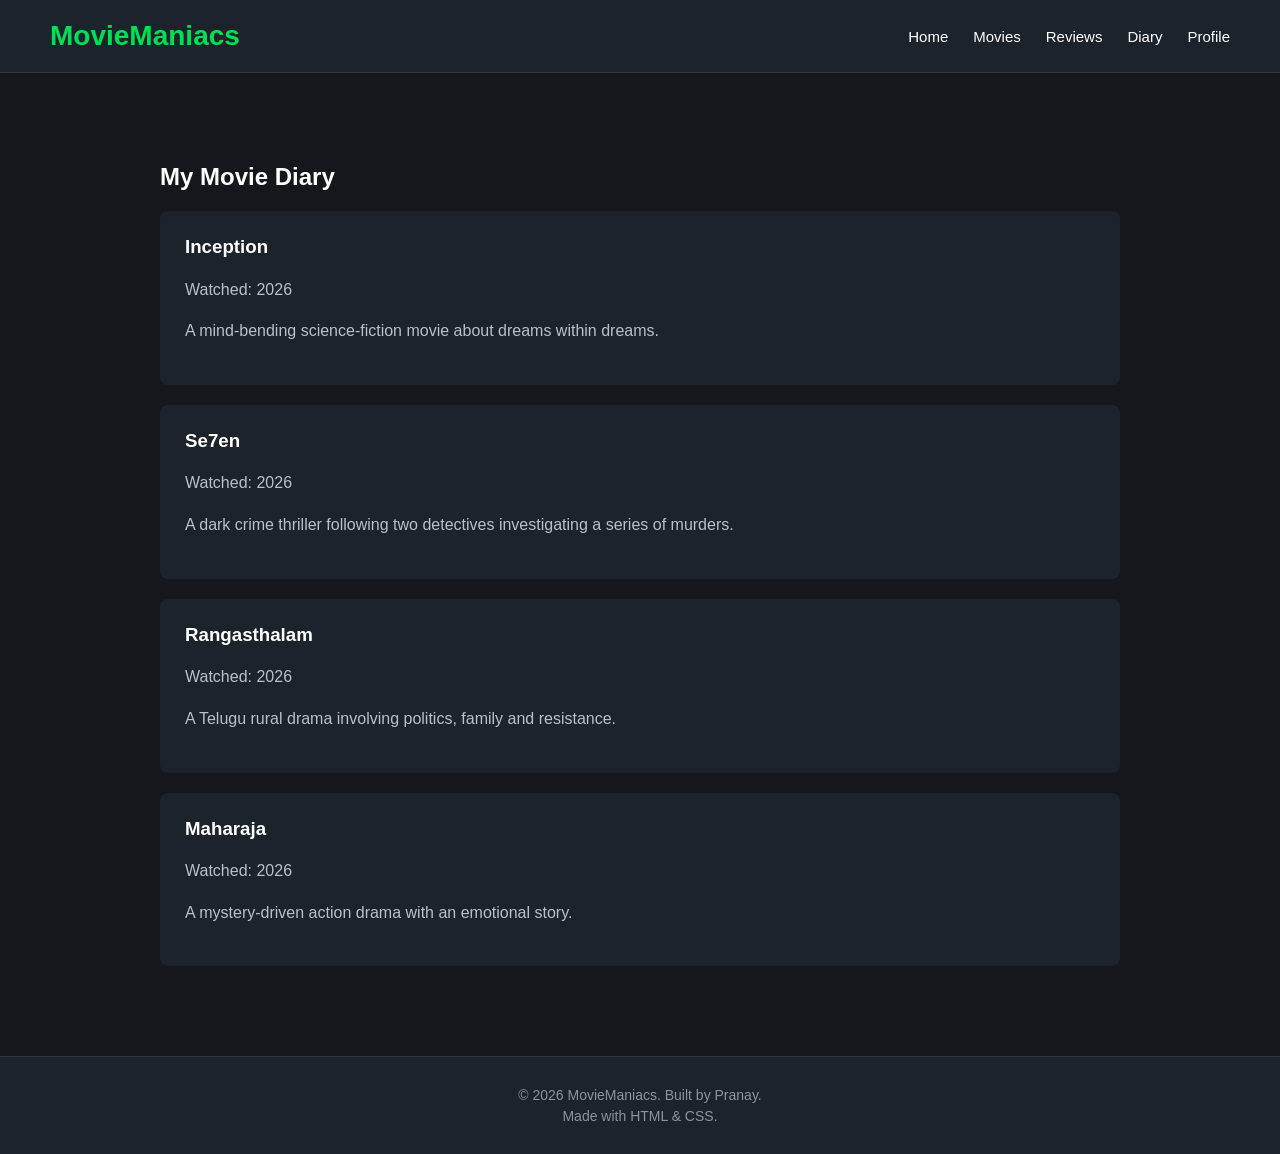
<file: diary.html>
<!DOCTYPE html>
<html lang="en">

<head>

    <meta charset="UTF-8">

    <meta
        name="viewport"
        content="width=device-width, initial-scale=1.0"
    >

    <title>Diary - MovieManiacs</title>

    <link rel="stylesheet" href="style.css">

</head>

<body>


    <!-- HEADER -->

    <header>

        <h1>MovieManiacs</h1>

        <nav>

            <a href="index.html">Home</a>

            <a href="index.html#movies">Movies</a>

            <a href="reviews.html">Reviews</a>

            <a href="diary.html">Diary</a>

            <a href="profile.html">Profile</a>

        </nav>

    </header>


    <!-- DIARY -->

    <main>

        <section class="diary-page">

            <h2>My Movie Diary</h2>


            <div class="diary-card">

                <h3>Inception</h3>

                <p>
                    Watched: 2026
                </p>

                <p>
                    A mind-bending science-fiction
                    movie about dreams within dreams.
                </p>

            </div>


            <div class="diary-card">

                <h3>Se7en</h3>

                <p>
                    Watched: 2026
                </p>

                <p>
                    A dark crime thriller following
                    two detectives investigating
                    a series of murders.
                </p>

            </div>


            <div class="diary-card">

                <h3>Rangasthalam</h3>

                <p>
                    Watched: 2026
                </p>

                <p>
                    A Telugu rural drama involving
                    politics, family and resistance.
                </p>

            </div>


            <div class="diary-card">

                <h3>Maharaja</h3>

                <p>
                    Watched: 2026
                </p>

                <p>
                    A mystery-driven action drama
                    with an emotional story.
                </p>

            </div>


        </section>

    </main>


    <!-- FOOTER -->

    <footer>

        <p>
            &copy; 2026 MovieManiacs. Built by Pranay.
        </p>

        <p>
            Made with HTML & CSS.
        </p>

    </footer>

</body>

</html>
</file>
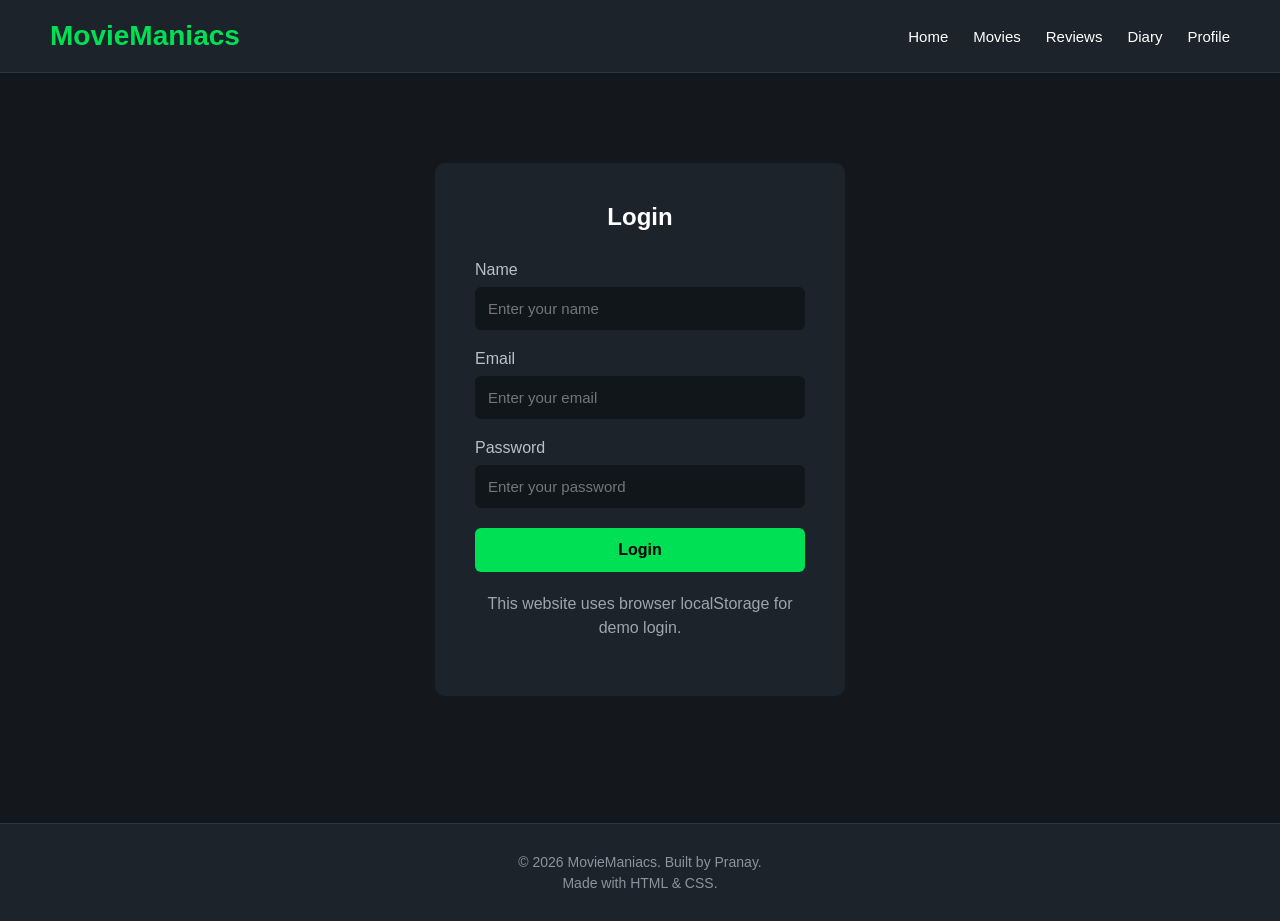
<file: login.html>
<!DOCTYPE html>
<html lang="en">

<head>

    <meta charset="UTF-8">

    <meta
        name="viewport"
        content="width=device-width, initial-scale=1.0"
    >

    <title>Login - MovieManiacs</title>

    <link rel="stylesheet" href="style.css">

</head>

<body>


    <!-- HEADER -->

    <header>

        <h1>MovieManiacs</h1>

        <nav>

            <a href="index.html">Home</a>

            <a href="index.html#movies">Movies</a>

            <a href="reviews.html">Reviews</a>

            <a href="diary.html">Diary</a>

            <a href="profile.html">Profile</a>

        </nav>

    </header>


    <!-- LOGIN -->

    <main>

        <section class="login-page">

            <div class="login-card">

                <h2>Login</h2>


                <form id="loginForm">


                    <label for="name">
                        Name
                    </label>

                    <input
                        type="text"
                        id="name"
                        placeholder="Enter your name"
                        required
                    >


                    <label for="email">
                        Email
                    </label>

                    <input
                        type="email"
                        id="email"
                        placeholder="Enter your email"
                        required
                    >


                    <label for="password">
                        Password
                    </label>

                    <input
                        type="password"
                        id="password"
                        placeholder="Enter your password"
                        required
                    >


                    <button type="submit">
                        Login
                    </button>

                </form>


                <p>
                    This website uses browser
                    localStorage for demo login.
                </p>

            </div>

        </section>

    </main>


    <!-- FOOTER -->

    <footer>

        <p>
            &copy; 2026 MovieManiacs. Built by Pranay.
        </p>

        <p>
            Made with HTML & CSS.
        </p>

    </footer>


    <script>

        const loginForm =
            document.getElementById("loginForm");


        loginForm.addEventListener(
            "submit",
            function (event) {

                event.preventDefault();


                const name =
                    document
                        .getElementById("name")
                        .value
                        .trim();


                const email =
                    document
                        .getElementById("email")
                        .value
                        .trim();


                const password =
                    document
                        .getElementById("password")
                        .value;


                if (
                    name === "" ||
                    email === "" ||
                    password === ""
                ) {

                    alert(
                        "Please fill in all fields."
                    );

                    return;

                }


                const user = {

                    name: name,

                    email: email

                };


                localStorage.setItem(
                    "loggedInUser",
                    JSON.stringify(user)
                );


                alert(
                    "Login successful!"
                );


                window.location.href =
                    "profile.html";

            }
        );

    </script>

</body>

</html>
</file>
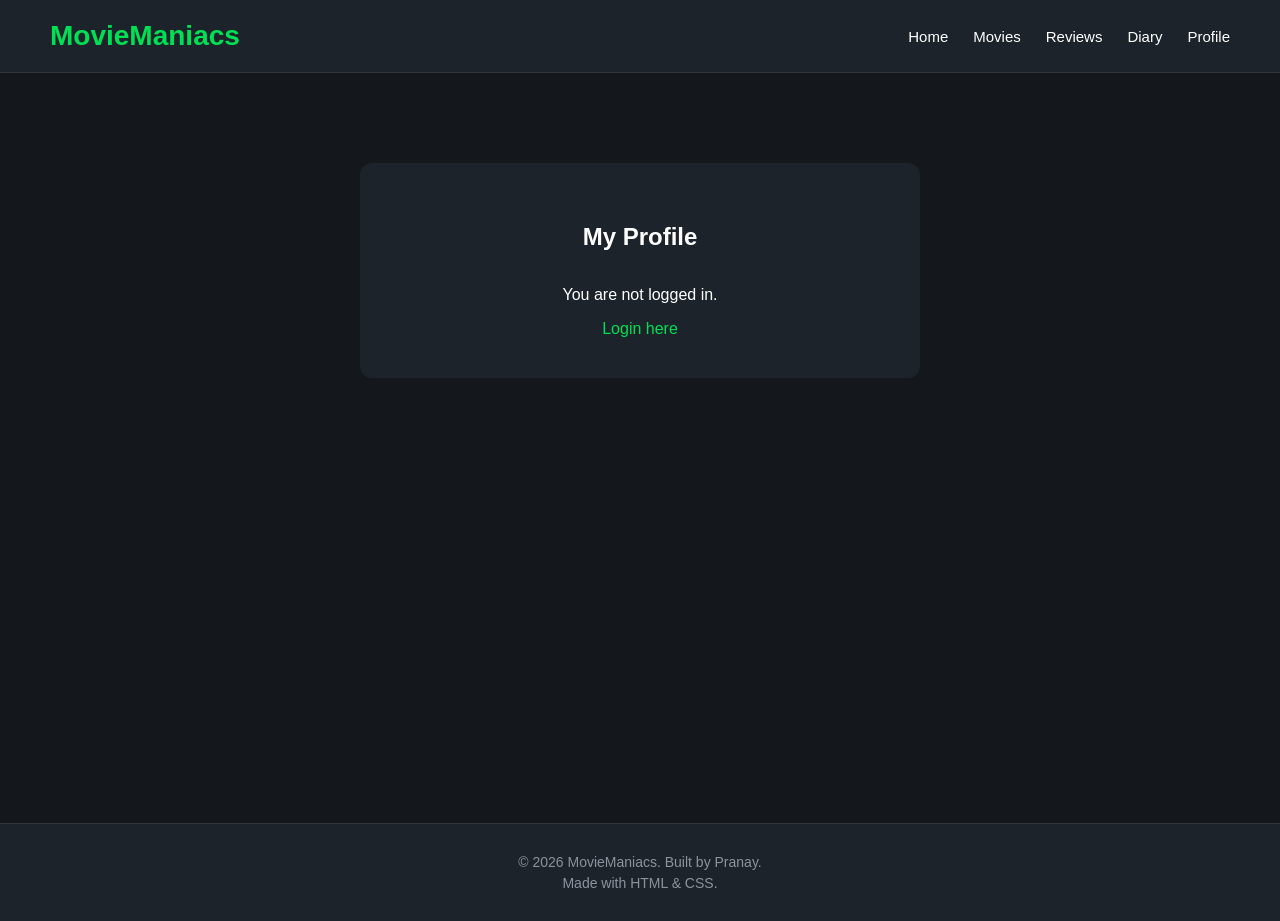
<file: profile.html>
<!DOCTYPE html>
<html lang="en">

<head>

    <meta charset="UTF-8">

    <meta
        name="viewport"
        content="width=device-width, initial-scale=1.0"
    >

    <title>Profile - MovieManiacs</title>

    <link rel="stylesheet" href="style.css">

</head>

<body>


    <!-- HEADER -->

    <header>

        <h1>MovieManiacs</h1>

        <nav>

            <a href="index.html">Home</a>

            <a href="index.html#movies">Movies</a>

            <a href="reviews.html">Reviews</a>

            <a href="diary.html">Diary</a>

            <a href="profile.html">Profile</a>

        </nav>

    </header>


    <!-- PROFILE -->

    <main>

        <section class="profile-page">


            <!-- LOGGED IN -->

            <div
                class="profile-card"
                id="profileCard"
            >

                <h2>My Profile</h2>


                <div class="profile-info">

                    <label>
                        Name
                    </label>

                    <p id="userName">
                        Loading...
                    </p>

                </div>


                <div class="profile-info">

                    <label>
                        Email
                    </label>

                    <p id="userEmail">
                        Loading...
                    </p>

                </div>


                <div class="profile-info">

                    <label>
                        Account Status
                    </label>

                    <p class="status">
                        ✓ Logged in
                    </p>

                </div>


                <button
                    class="logout-btn"
                    onclick="logout()"
                >
                    Logout
                </button>


                <a
                    href="index.html"
                    class="back-home"
                >
                    ← Back to Home
                </a>

            </div>


            <!-- NOT LOGGED IN -->

            <div
                class="profile-card not-logged"
                id="notLoggedIn"
                style="display: none;"
            >

                <h2>My Profile</h2>

                <p>
                    You are not logged in.
                </p>

                <a href="login.html">
                    Login here
                </a>

            </div>


        </section>

    </main>


    <!-- FOOTER -->

    <footer>

        <p>
            &copy; 2026 MovieManiacs. Built by Pranay.
        </p>

        <p>
            Made with HTML & CSS.
        </p>

    </footer>


    <script>

        const user =
            JSON.parse(
                localStorage.getItem(
                    "loggedInUser"
                )
            );


        if (!user) {

            document
                .getElementById("profileCard")
                .style.display = "none";


            document
                .getElementById("notLoggedIn")
                .style.display = "block";

        }

        else {

            document
                .getElementById("userName")
                .textContent =
                user.name ||
                "Name not available";


            document
                .getElementById("userEmail")
                .textContent =
                user.email ||
                "Email not available";

        }


        function logout() {

            localStorage.removeItem(
                "loggedInUser"
            );


            window.location.href =
                "login.html";

        }

    </script>

</body>

</html>
</file>
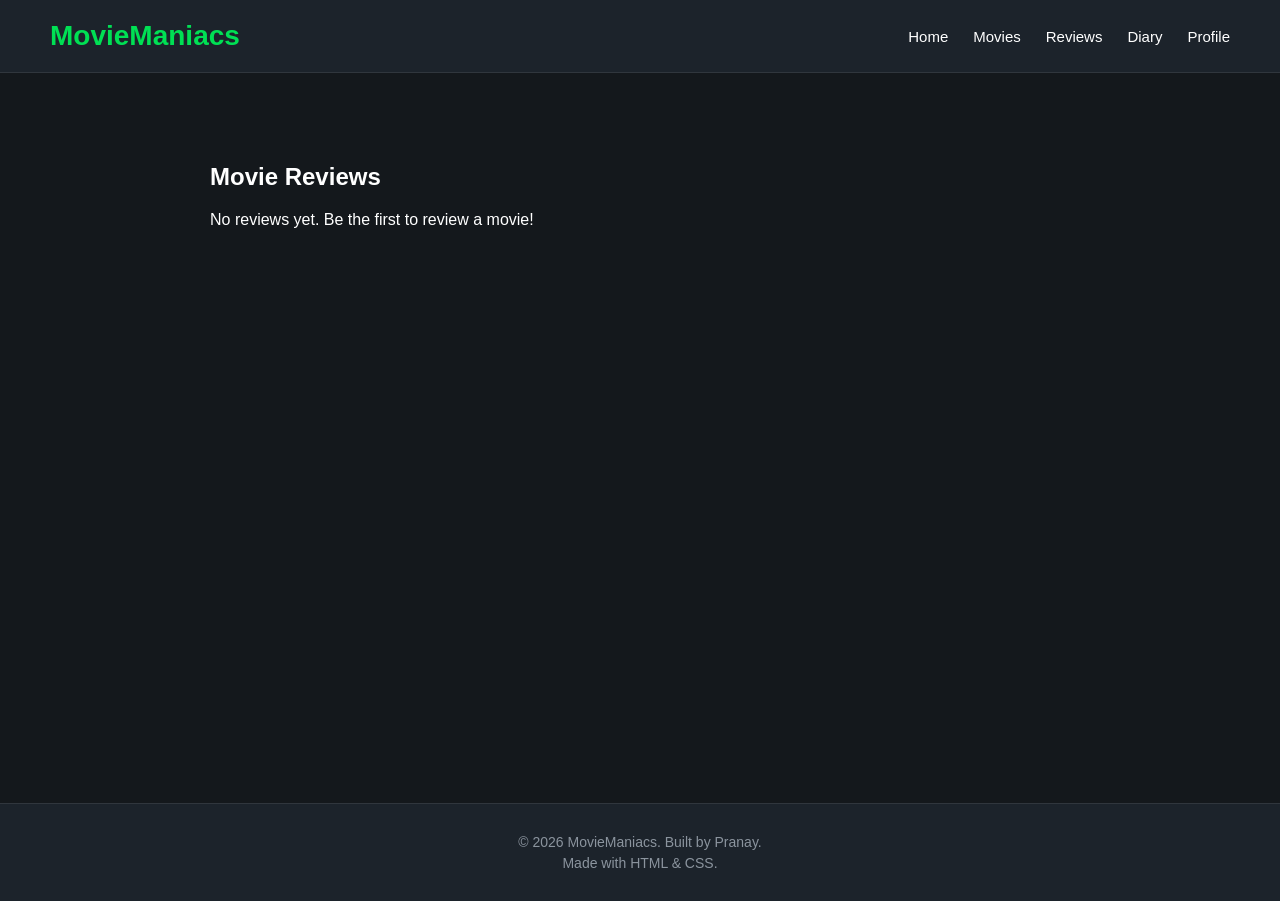
<file: reviews.html>
<!DOCTYPE html>
<html lang="en">

<head>

    <meta charset="UTF-8">

    <meta
        name="viewport"
        content="width=device-width, initial-scale=1.0"
    >

    <title>Reviews - MovieManiacs</title>

    <link rel="stylesheet" href="style.css">

</head>

<body>


    <!-- HEADER -->

    <header>

        <h1>MovieManiacs</h1>

        <nav>

            <a href="index.html">Home</a>

            <a href="index.html#movies">Movies</a>

            <a href="reviews.html">Reviews</a>

            <a href="diary.html">Diary</a>

            <a href="profile.html">Profile</a>

        </nav>

    </header>


    <!-- REVIEWS -->

    <main>

        <section class="reviews-page">

            <h2>Movie Reviews</h2>

            <div id="reviewsContainer"></div>

        </section>

    </main>


    <!-- FOOTER -->

    <footer>

        <p>
            &copy; 2026 MovieManiacs. Built by Pranay.
        </p>

        <p>
            Made with HTML & CSS.
        </p>

    </footer>


    <script>


        function displayReviews() {

            const container =
                document.getElementById(
                    "reviewsContainer"
                );


            const reviews =
                JSON.parse(
                    localStorage.getItem(
                        "reviews"
                    )
                ) || [];


            container.innerHTML = "";


            if (
                reviews.length === 0
            ) {

                container.innerHTML =
                    "<p>No reviews yet. Be the first to review a movie!</p>";

                return;

            }


            reviews
                .slice()
                .reverse()
                .forEach(
                    function (review) {

                        const card =
                            document.createElement(
                                "div"
                            );


                        card.className =
                            "review-card";


                        const stars =
                            "★".repeat(
                                Number(
                                    review.rating
                                )
                            ) +
                            "☆".repeat(
                                5 -
                                Number(
                                    review.rating
                                )
                            );


                        card.innerHTML = `

                            <h3>
                                ${review.movie}
                            </h3>

                            <div class="review-rating">
                                ${stars}
                            </div>

                            <p>
                                ${review.text}
                            </p>

                            <p>
                                <strong>
                                    Reviewed by:
                                </strong>
                                ${review.name}
                            </p>

                            <p>
                                ${review.date || ""}
                            </p>

                        `;


                        container.appendChild(
                            card
                        );

                    }
                );

        }


        displayReviews();


        window.addEventListener(
            "pageshow",
            displayReviews
        );


        window.addEventListener(
            "storage",
            displayReviews
        );


    </script>

</body>

</html>
</file>
<file: style.css>
/* =========================
   GENERAL
========================= */

* {
    box-sizing: border-box;
}

body {
    margin: 0;
    padding: 0;

    background: #14181c;

    color: #ffffff;

    font-family:
        Arial,
        Helvetica,
        sans-serif;
}

a {
    text-decoration: none;
}


/* =========================
   HEADER
========================= */

header {

    background: #1c232b;

    padding: 20px 50px;

    display: flex;

    justify-content: space-between;

    align-items: center;

    border-bottom:
        1px solid #30363d;
}

header h1 {

    margin: 0;

    color: #00e054;

    font-size: 28px;
}

nav {

    display: flex;

    gap: 25px;
}

nav a {

    color: #ffffff;

    font-size: 15px;

    transition: 0.2s;
}

nav a:hover {

    color: #00e054;
}


/* =========================
   MAIN
========================= */

main {

    min-height: 70vh;
}


/* =========================
   SEARCH
========================= */

.search-container {

    text-align: center;

    padding: 30px 20px;
}

.search-container input {

    width: 90%;

    max-width: 600px;

    padding: 14px 18px;

    border: none;

    border-radius: 6px;

    background: #ffffff;

    color: #111111;

    font-size: 16px;

    outline: none;
}

.search-container input:focus {

    box-shadow:
        0 0 0 2px #00e054;
}


/* =========================
   MOVIE SECTION
========================= */

.movie-section {

    max-width: 1200px;

    margin: 20px auto;

    padding: 20px;
}

.movie-section h2 {

    margin-bottom: 25px;

    color: #ffffff;
}


/* =========================
   MOVIE GRID
========================= */

.movie-grid {

    display: grid;

    grid-template-columns:
        repeat(
            auto-fit,
            minmax(180px, 1fr)
        );

    gap: 25px;
}


/* =========================
   MOVIE CARD
========================= */

.movie-card {

    background: #1c232b;

    border-radius: 8px;

    overflow: hidden;

    transition:
        transform 0.2s,
        box-shadow 0.2s;
}

.movie-card:hover {

    transform:
        translateY(-5px);

    box-shadow:
        0 8px 20px
        rgba(0, 0, 0, 0.4);
}

.movie-card img {

    width: 100%;

    height: 270px;

    object-fit: cover;

    display: block;
}

.movie-card-content {

    padding: 15px;
}

.movie-card h3 {

    margin:
        0 0 10px 0;

    color: #ffffff;

    font-size: 18px;
}

.movie-card p {

    margin: 5px 0;

    color: #9da5ad;

    font-size: 14px;
}


/* =========================
   STARS
========================= */

.stars {

    color: #f5c518;

    font-size: 18px;

    margin-top: 8px;
}


/* =========================
   MOVIE PAGE
========================= */

.movie-page {

    max-width: 1000px;

    margin: 50px auto;

    padding: 20px;
}

.movie-details {

    display: flex;

    gap: 40px;

    background: #1c232b;

    padding: 30px;

    border-radius: 10px;
}

.movie-details img {

    width: 280px;

    height: 400px;

    object-fit: cover;

    border-radius: 8px;
}

.movie-info {

    flex: 1;
}

.movie-info h2 {

    margin-top: 0;

    font-size: 32px;
}

.movie-info p {

    color: #b8c0c8;

    line-height: 1.6;
}


/* =========================
   REVIEW FORM
========================= */

.review-form {

    background: #1c232b;

    padding: 30px;

    border-radius: 10px;

    margin-top: 30px;
}

.review-form h3 {

    margin-top: 0;
}

.review-form label {

    display: block;

    margin-top: 15px;

    margin-bottom: 8px;

    color: #b8c0c8;
}

.review-form input,
.review-form textarea,
.review-form select {

    width: 100%;

    padding: 12px;

    border: none;

    border-radius: 6px;

    background: #11161b;

    color: #ffffff;

    font-size: 15px;
}

.review-form textarea {

    min-height: 120px;

    resize: vertical;
}

.review-form button {

    margin-top: 20px;

    padding:
        12px 25px;

    border: none;

    border-radius: 6px;

    background: #00e054;

    color: #000000;

    font-weight: bold;

    cursor: pointer;
}

.review-form button:hover {

    background: #00b843;
}


/* =========================
   REVIEWS PAGE
========================= */

.reviews-page {

    max-width: 900px;

    margin: 50px auto;

    padding: 20px;
}

.review-card {

    background: #1c232b;

    padding: 25px;

    margin-bottom: 20px;

    border-radius: 8px;
}

.review-card h3 {

    margin-top: 0;

    color: #ffffff;
}

.review-card p {

    color: #b8c0c8;

    line-height: 1.6;
}

.review-rating {

    color: #f5c518;

    font-size: 18px;
}


/* =========================
   DIARY
========================= */

.diary-page {

    max-width: 1000px;

    margin: 50px auto;

    padding: 20px;
}

.diary-card {

    background: #1c232b;

    padding: 25px;

    margin-bottom: 20px;

    border-radius: 8px;
}

.diary-card h3 {

    margin-top: 0;

    color: #ffffff;
}

.diary-card p {

    color: #b8c0c8;

    line-height: 1.6;
}


/* =========================
   LOGIN
========================= */

.login-page {

    max-width: 450px;

    margin: 70px auto;

    padding: 20px;
}

.login-card {

    background: #1c232b;

    padding: 40px;

    border-radius: 10px;
}

.login-card h2 {

    text-align: center;

    margin-top: 0;

    margin-bottom: 30px;
}

.login-card label {

    display: block;

    margin-bottom: 8px;

    color: #b8c0c8;
}

.login-card input {

    width: 100%;

    padding: 13px;

    margin-bottom: 20px;

    border: none;

    border-radius: 6px;

    background: #11161b;

    color: #ffffff;

    font-size: 15px;
}

.login-card button {

    width: 100%;

    padding: 13px;

    border: none;

    border-radius: 6px;

    background: #00e054;

    color: #000000;

    font-size: 16px;

    font-weight: bold;

    cursor: pointer;
}

.login-card button:hover {

    background: #00b843;
}

.login-card p {

    text-align: center;

    color: #9da5ad;

    margin-top: 20px;

    line-height: 1.5;
}


/* =========================
   PROFILE
========================= */

.profile-page {

    max-width: 600px;

    margin: 70px auto;

    padding: 20px;
}

.profile-card {

    background: #1c232b;

    padding: 40px;

    border-radius: 12px;
}

.profile-card h2 {

    text-align: center;

    margin-bottom: 35px;

    color: #ffffff;
}

.profile-info {

    margin-bottom: 25px;
}

.profile-info label {

    display: block;

    color: #8b949e;

    font-size: 14px;

    margin-bottom: 8px;
}

.profile-info p {

    margin: 0;

    padding: 14px;

    background: #11161b;

    border-radius: 6px;

    color: #ffffff;

    font-size: 16px;
}

.profile-info .status {

    color: #00e054;
}

.logout-btn {

    width: 100%;

    padding: 14px;

    margin-top: 10px;

    border: none;

    border-radius: 6px;

    background: #e50914;

    color: #ffffff;

    font-size: 16px;

    font-weight: bold;

    cursor: pointer;
}

.logout-btn:hover {

    background: #b20710;
}

.back-home {

    display: block;

    text-align: center;

    margin-top: 22px;

    color: #00e054;

    font-size: 15px;
}

.back-home:hover {

    text-decoration: underline;
}

.not-logged {

    text-align: center;
}

.not-logged a {

    color: #00e054;
}

.not-logged a:hover {

    text-decoration: underline;
}


/* =========================
   FOOTER
========================= */

footer {

    background: #1c232b;

    text-align: center;

    padding: 25px;

    margin-top: 50px;

    border-top:
        1px solid #30363d;
}

footer p {

    margin: 5px 0;

    color: #8b949e;

    font-size: 14px;
}


/* =========================
   RESPONSIVE
========================= */

@media (max-width: 768px) {

    header {

        padding: 20px;

        flex-direction: column;

        gap: 15px;
    }


    nav {

        gap: 15px;

        flex-wrap: wrap;

        justify-content: center;
    }


    .movie-grid {

        grid-template-columns:
            repeat(2, 1fr);

        gap: 15px;
    }


    .movie-card img {

        height: 230px;
    }


    .movie-details {

        flex-direction: column;

        align-items: center;
    }


    .movie-details img {

        width: 220px;

        height: 320px;
    }


    .movie-info {

        width: 100%;
    }


    .profile-page {

        margin: 30px auto;
    }


    .profile-card {

        padding: 25px;
    }

}


@media (max-width: 480px) {

    header h1 {

        font-size: 24px;
    }


    .movie-grid {

        grid-template-columns: 1fr;
    }


    .movie-card img {

        height: 350px;
    }


    .login-card {

        padding: 25px;
    }


    .profile-card {

        padding: 20px;
    }

}
</file>
